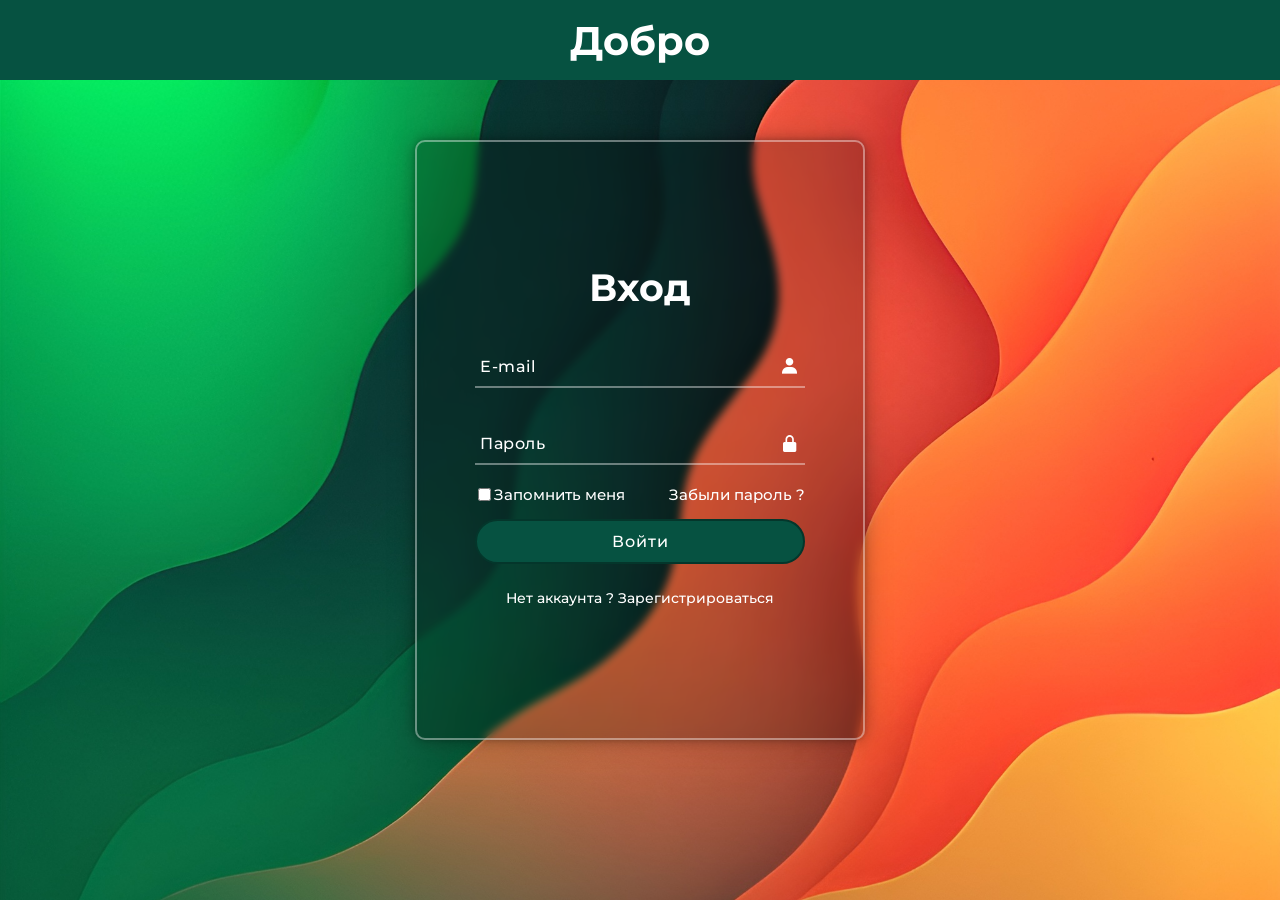
<file: static/index.html>
<!DOCTYPE html>
<html lang="en">
<head>
    <meta charset="UTF-8">
    <meta name="viewport" content="width=device-width, initial-scale=1.0">
    <title>Вход</title>
    <link rel="stylesheet" href="./fonts/fonts.css">
    <link rel="stylesheet" href="./styles/globals.css">
    <link rel="stylesheet" href="./styles/variables.css">
    <link rel="stylesheet" href="./styles/style.css">
    <link rel="stylesheet" href="https://unpkg.com/boxicons@2.1.4/css/boxicons.min.css">
</head>
<body>
    <header class="header">
        <p class="header-title">Добро</p>
    </header>

    <main class="container">
        <div class="form-box">
            <form action="#" class="LoginForm">
                <h2>Вход</h2>
                <div class="input-box">
                    <input type="text" required>
                    <label>E-mail</label>
                    <i class="bx bxs-user"></i>
                </div>
                <div class="input-box">
                    <input type="password" required>
                    <label>Пароль</label>
                    <i class="bx bxs-lock-alt"></i>
                </div>
                <div class="forget-section">
                    <p>
                        <input type="checkbox">
                        Запомнить меня
                    </p>
                    <a class="link-foget" href="#">Забыли пароль ?</a>
                </div>
                <button class="btn">Войти</button>
                <div class="account-creation">
                    <span>Нет аккаунта ? <a href="#" class="RegisterLink">Зарегистрироваться</a> </span>
                </div>
            </form>

            <form action="#" class="RegisterForm">
                <h2>Регистрация</h2>
                <div class="input-box">
                    <input type="text" required>
                    <label>E-mail</label>
                    <i class="bx bxs-user"></i>
                </div>
                <div class="input-box">
                    <input type="text" required>
                    <label>Дата рождения (дд.мм.гггг)</label>
                    <i class="bx bxs-calendar-alt"></i>
                </div>
                <div class="input-box">
                    <input type="password" required>
                    <label>Пароль</label>
                    <i class="bx bxs-lock-alt"></i>
                </div>
                <div class="input-box">
                    <input type="password" required>
                    <label>Повторите пароль</label>
                    <i class="bx bxs-lock-alt"></i>
                </div>
                <button class="btn">Зарегистрироваться</button>
                <div class="account-creation">
                    <span>Есть аккаунт ? <a href="#" class="LoginLink">Войти</a> </span>
                </div>
            </form>
        </div>
    </main>

    <script src="./script/script.js"></script>
</body>
</html>
</file>
<file: static/fonts/fonts.css>
@font-face {
    font-family: 'Montserrat';
    src: local('Montserrat'), 
            local('montserrat'),
            url('./Montserrat-Bold.woff2') format('woff2'),
            url('./Montserrat-Bold.woff') format('woff'),
            url('./Montserrat-Bold.ttf') format('truetype');
    font-style: normal;
    font-weight: 700;
}

@font-face {
    font-family: 'Montserrat';
    src: local('Montserrat'), 
            local('montserrat'),
            url('./Montserrat-Medium.woff2') format('woff2'),
            url('./Montserrat-Medium.woff') format('woff'),
            url('./Montserrat-Medium.ttf') format('truetype');
    font-style: normal;
    font-weight: 500;
}
</file>
<file: static/styles/globals.css>
* {
    font-family: 'Montserrat', sans-serif;
    color: #fff;
    margin: 0;
    padding: 0;
    box-sizing: border-box;
}

body {
    background: var(--back-img) no-repeat;
    background-size: cover;
    display: flex;
    flex-direction: column;
    justify-content: center;
    align-items: center;
}
</file>
<file: static/styles/variables.css>
:root {
    --back-img: url(../img/cover.jpg);
    --dark-decor: rgba(0, 0, 0, 0.2);
    --light--decor: rgba(255, 255, 255, 0.4);
    --accent-color: #065241;
    --dark-aacent-color: #04362b;
    --main-color: #fff;
    --fw-bold: 600;
    --fw-norm: 400;
}
</file>
<file: static/styles/style.css>
.header {
    display: flex;
    align-items: center;
    justify-content: center;
    height: 80px;
    width: 100%;
    background-color: var(--accent-color);
}

.header-title {
    font-weight: var(--fw-bold);
    font-size: 40px;
}


.container{
    height: 600px;
    width: 450px;
    margin: 60px 0;
    border: 2px solid var(--light--decor);
    border-radius: 10px;
    background: var(--dark-decor);
    backdrop-filter: blur(4px);
    box-shadow: 0 0 5px var(--dark-decor), 0 0 15px var(--dark-decor), 0 0 30px var(--dark-decor);
    display: flex;
    justify-content: center;
    align-items: center;
    overflow: hidden;
}

.form-box{
    display: flex;
    justify-content: center;
    align-items: center;
}

.form-box .LoginForm{
    position: absolute;
    transform: translateX(0px) rotate(0deg);
    transition: .5s ease;
    transition-delay: .4s;
}

.form-box .LoginForm.active{
    transform: translateX(-650px) rotate(-65deg);
    transition-delay: .2s;
}

.form-box .RegisterForm{
    transform: translateX(650px) rotate(65deg);
    transition: .5s ease;
    transition-delay: .2s;
}

.form-box .RegisterForm.active{
    transform: translateX(0px) rotate(0deg);
    transition-delay: .4s;
}

.container .form-box h2{
    text-align: center;
    font-size: 38px;
    font-weight: var(--fw-bold);
}

.form-box .input-box{
    margin: 35px 0;
    width: 330px;
    border-bottom: 2px solid var(--light--decor);
    position: relative;
}

.form-box .input-box input{
    background: transparent;
    border: none;
    outline: none;
    width: 100%;
    height: 40px;
    padding: 0 35px 0 5px;
}

.form-box .input-box label{
    font-weight: var(--fw-norm);
    letter-spacing: .5px;
    position: absolute;
    left: 5px;
    top: 50%;
    transform: translateY(-50%);
    transition: .5s ease;
}

.input-box input:focus ~ label, .input-box input:valid ~ label{
    top: -5px;
}

.input-box i{
    position: absolute;
    right: 5px;
    top: 50%;
    transform: translateY(-50%);
    font-size: 20px;
}

.forget-section{
    display: flex;
    justify-content: space-between;
    font-size: 15px;
    margin: -15px 0 15px;
}

.forget-section p{
    display: flex;
    align-items: center;
}

.forget-section p input{
    accent-color: var(--accent-color);
    margin: 0 3px;
}

.forget-section a{
    text-decoration: none;
}

.link-foget:hover {
    text-decoration: underline;
}

.btn{
    height: 45px;
    width: 100%;
    border-radius: 50px;
    color: var(--main-color);
    background: var(--accent-color);
    border: 2px solid var(--dark-aacent-color);
    outline: none;
    font-size: 16px;
    cursor: pointer;
    letter-spacing: 1px;
}

.account-creation{
    text-align: center;
    margin: 25px 0 10px;
    font-weight: var(--fw-norm);
    font-size: 14px;
}

.account-creation span a{
    text-decoration: none;
}

.account-creation a:hover{
    text-decoration: underline;
}

@media(width <=768px){
    .header {
        height: 45px;
    }

    .header-title {
        font-size: 32px;
    }

    .container{
        height: 550px;
        width: 380px;
        margin: 30px 0;
    }

    .container .form-box h2{
        font-size: 32px;
    }

    .form-box .input-box{
        margin: 35px 0;
        width: 300px;
        
    }

    .form-box .input-box i{
        font-size: 18px;        
    }

    .form-box .input-box label{
        font-size: 14px;
    }

    .forget-section{
        font-size: 13px;
    }
    
    .btn{
        height: 40px;
        width: 100%;
        font-size: 14px;
    }
    
    .account-creation{
        font-size: 13px;
    }
}

@media(width <= 480px){
    .header {
        height: 30px;
    }

    .header-title {
        font-size: 26px;
    }

    .container{
        height: 500px;
        width: 310px;
        margin: 10px 0;
    }

    .container .form-box h2{
        font-size: 26px;
    }

    .form-box .input-box{
        margin: 30px 0;
        width: 260px;
        
    }

    .form-box .input-box i{
        font-size: 16px;        
    }

    .form-box .input-box label{
        font-size: 12px;
    }

    .forget-section{
        font-size: 11px;
    }
    
    .forget-section p input{
        font-size: 11px;
    }
    
    .btn{
        height: 35px;
        width: 100%;
        font-size: 12px;
    }
    
    .account-creation{
        font-size: 11px;
    }
}

@media(width <= 365px){
    .header {
        height: 30px;
    }

    .header-title {
        font-size: 24px;
    }

    .container{
        height: 470px;
        width: 280px;
        margin: 10px 0;
    }

    .container .form-box h2{
        font-size: 24px;
    }

    .form-box .input-box{
        margin: 25px 0;
        width: 220px;
        
    }

    .form-box .input-box i{
        font-size: 13px;        
    }

    .form-box .input-box label{
        font-size: 10px;
    }

    .forget-section{
        font-size: 10px;
    }

    .forget-section p input{
        font-size: 8px;
    }
    
    .btn{
        height: 30px;
        width: 100%;
        font-size: 11px;
    }
    
    .account-creation{
        font-size: 10px;
    }
}
</file>
